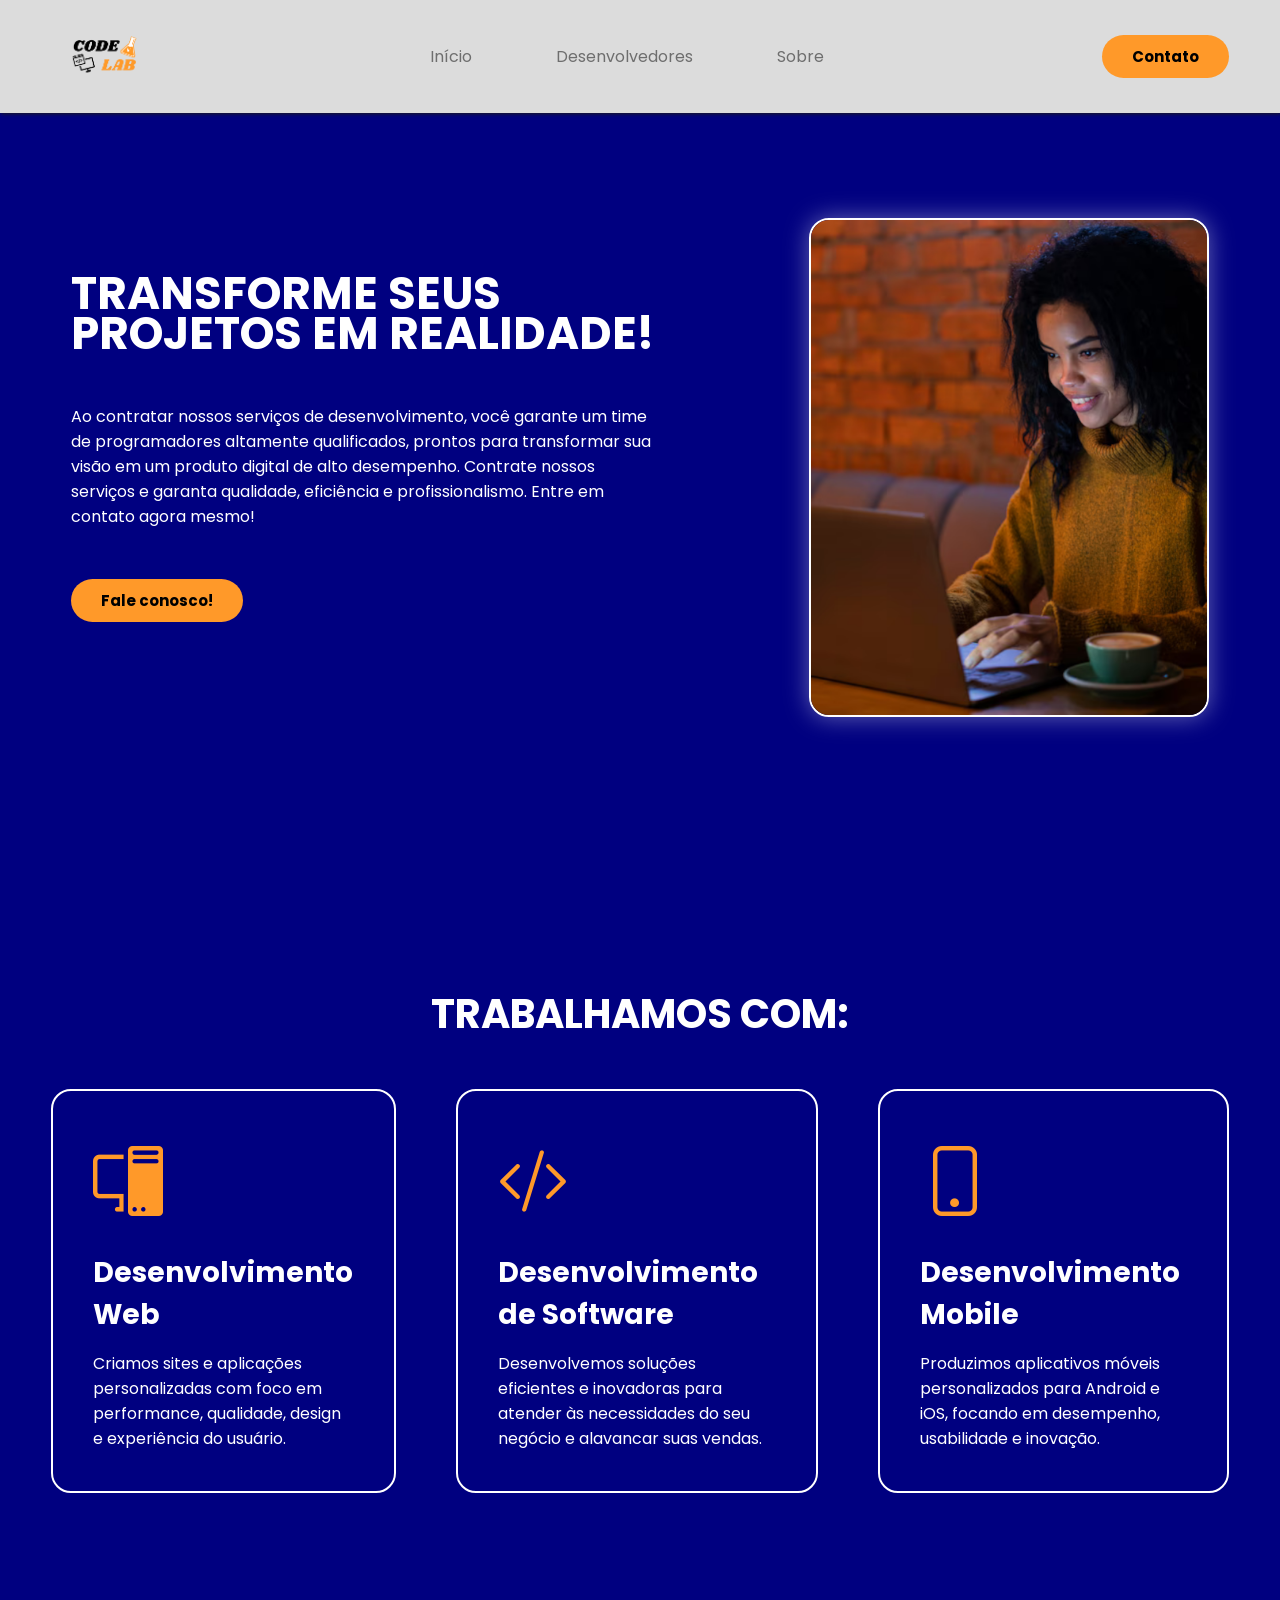
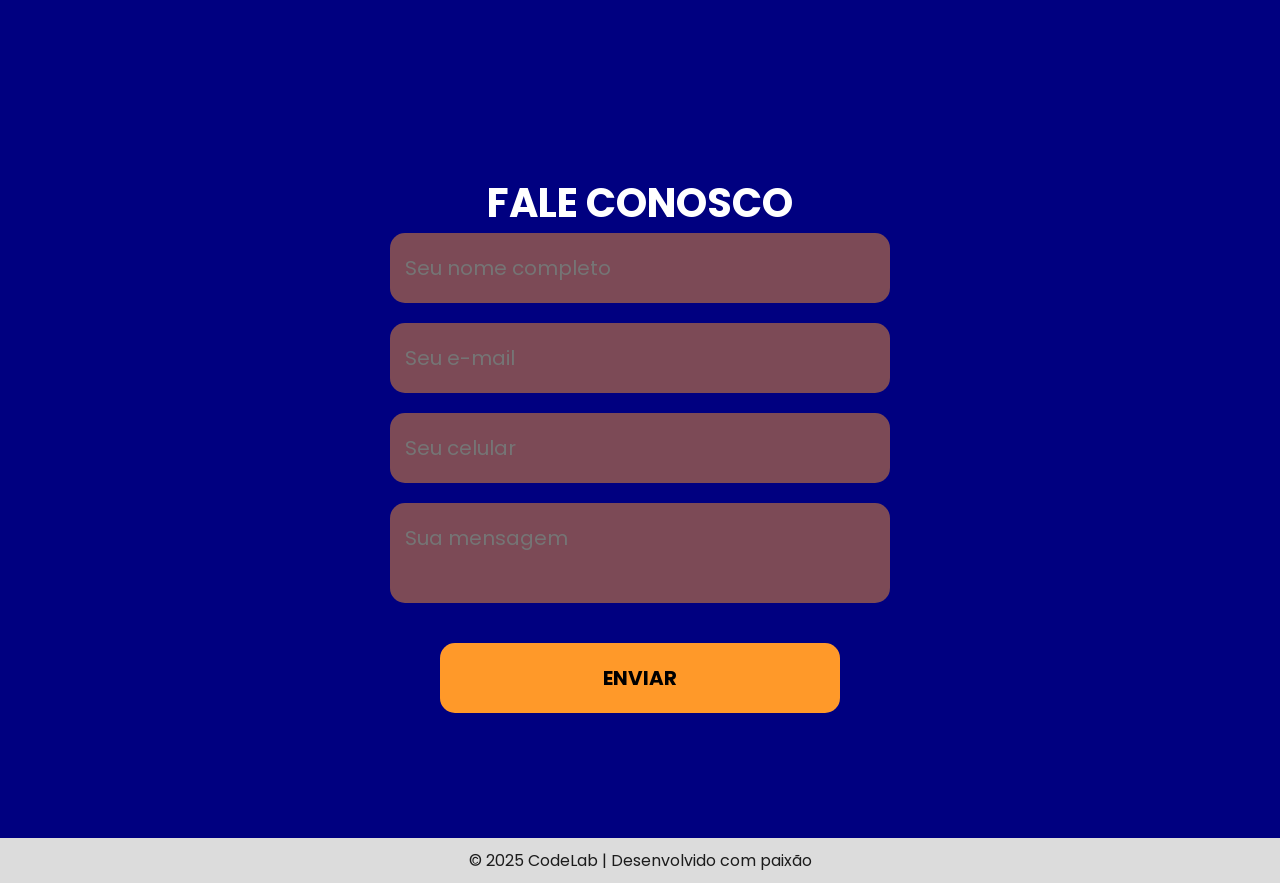
<file: index.html>
<!DOCTYPE html>
<html lang="pt-BR">
<head>
    <meta charset="UTF-8">
    <meta name="viewport" content="width=device-width, initial-scale=1.0">
    <meta name="description" content="Contrate os melhores desenvolvedores web!">
    <link rel="preconnect" href="https://fonts.googleapis.com">
<link rel="preconnect" href="https://fonts.gstatic.com" crossorigin>
<link href="https://fonts.googleapis.com/css2?family=Poppins:ital,wght@0,100;0,200;0,300;0,400;0,500;0,600;0,700;0,800;0,900;1,100;1,200;1,300;1,400;1,500;1,600;1,700;1,800;1,900&display=swap" rel="stylesheet">
    <link rel="stylesheet" href="css/style.css">
    <link rel="stylesheet" href="https://cdn.jsdelivr.net/npm/bootstrap-icons@1.11.3/font/bootstrap-icons.min.css"><!--BOOTSTRAP ÍCONS-->
    <link rel="shortcut icon" href="Imagens/img-logo.png" type="image/x-icon">
    <title>Code Lab - Início</title>
</head>
<body>
    
    <header>
        <div class="interface">
            <div class="logo">
                    <img src="Imagens/img-logo.png" class="img-logo" alt="">
            </div><!--div da logo-->

            <nav class="menu-desktop">
                <ul>
                    <li><a href="index.html">Início</a></li>
                    <li><a href="html/desenvolvedores.html">Desenvolvedores</a></li>
                    <li><a href="html/sobre.html">Sobre</a></li>
                </ul>
                </nav>

                <div class="btn-contato">
                    <a href="https://mail.google.com/mail/u/0/#inbox?compose=CllgCHrjmjTkxrvQjPfcDLBbLJCzDTQRgVVWxpgjhXDppfrZwhNQmhRZfknRhHcWXGjrLpLwxhg" target="_blank">
                        <button>Contato</button>
                    </a>
                </div><!--div do btn-contato-->
        </div><!--div da interface-->
    </header>

    <main>
        <section class="topo-do-site">
            <div class="interface">
                <div class="flex">
                    <div class="txt-topo-site">
                        <h1>TRANSFORME SEUS PROJETOS EM REALIDADE!</h1>
                        <p>Ao contratar nossos serviços de desenvolvimento, você garante um time de programadores altamente qualificados, prontos para transformar sua visão em um produto digital de alto desempenho. Contrate nossos serviços e garanta qualidade, eficiência e profissionalismo. Entre em contato agora mesmo!</p>

                        <div class="btn-contato">
                            <a href="https://mail.google.com/mail/u/0/#inbox?compose=CllgCHrjmjTkxrvQjPfcDLBbLJCzDTQRgVVWxpgjhXDppfrZwhNQmhRZfknRhHcWXGjrLpLwxhg" target="_blank">
                                <button>Fale conosco!</button>   
                            </a>
                        </div><!--div do btn-fale-conosco-->
                    </div><!--div do txt-topo-site-->

                    <div class="img-topo-site">
                        <img src="Imagens/img-mulher-sorrindo.png" class="img-mulher" alt="">
                    </div><!--div da img-topo-site-->
                </div><!--div do flex-->
            </div><!--div da interface-->
        </section><!--section do topo do site-->

        <section class="trabalhos">
            <div class="interface">
                <h2 class="titulo">TRABALHAMOS COM:</h2>
                <div class="flex">
                    <div class="caixas-de-trabalhos">
                        <i class="bi bi-pc-display"></i>
                        <h3>Desenvolvimento Web</h3>
                        <p>Criamos sites e aplicações personalizadas com foco em performance, qualidade, design e experiência do usuário.</p>
                    </div><!--div das caixas de trabalhos-->

                    <div class="caixas-de-trabalhos">
                        <i class="bi bi-code-slash"></i>
                        <h3>Desenvolvimento de Software</h3>
                        <p>Desenvolvemos soluções eficientes e inovadoras para atender às necessidades do seu negócio e alavancar suas vendas.</p>
                    </div><!--div das caixas de trabalhos-->

                    <div class="caixas-de-trabalhos">
                        <i class="bi bi-phone"></i>
                        <h3>Desenvolvimento Mobile</h3>
                        <p>Produzimos aplicativos móveis personalizados para Android e iOS, focando em desempenho, usabilidade e inovação.</p>
                    </div><!--div das caixas de trabalhos-->

                </div><!--div flex-->
            </div><!--div da interface-->
        </section><!--section especialidades-->

        <section class="formulario">
            <section class="interface">
                <h2 class="titulo">FALE CONOSCO</h2>

                <form action="">
                    <input type="text" name="" id="" placeholder="Seu nome completo">
                    <input type="text" name="" id="" placeholder="Seu e-mail">
                    <input type="text" name="" id="" placeholder="Seu celular">
                    <textarea name="" id="" placeholder="Sua mensagem" required></textarea>
                    <div class="btn-enviar"><input type="submit" value="ENVIAR"></div><!--div do btn-enviar-->
                </form>
            </section><!--section da interface-->
        </section><!--section do formulario-->
    </main>

    <footer>
        <p>&copy; 2025 CodeLab | Desenvolvido com paixão</p>
    </footer>
</body>
</html>
</file>
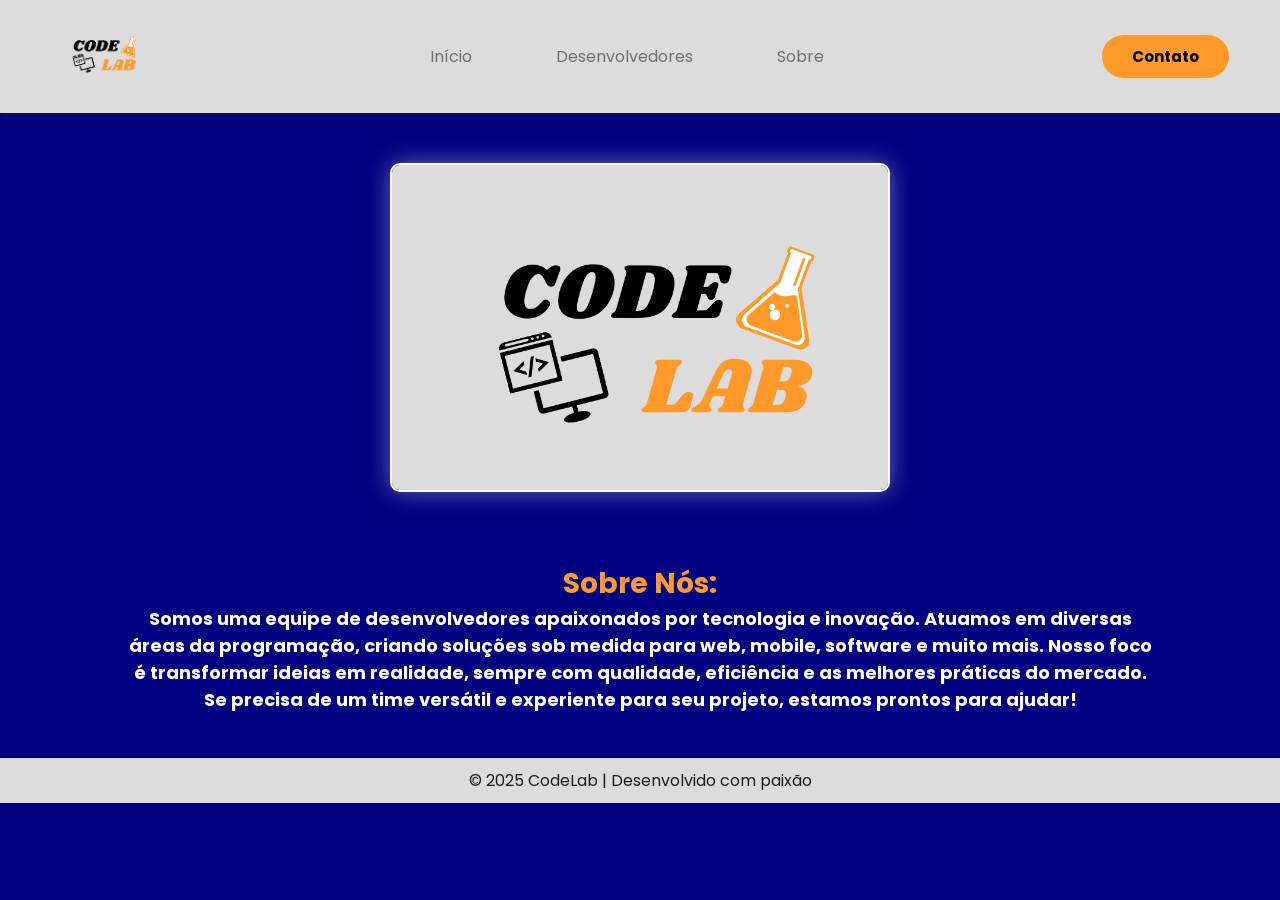
<file: html/sobre.html>
<!DOCTYPE html>
<html lang="pt-BR">
<head>
    <meta charset="UTF-8">
    <meta name="viewport" content="width=device-width, initial-scale=1.0">
    <link rel="preconnect" href="https://fonts.googleapis.com">
<link rel="preconnect" href="https://fonts.gstatic.com" crossorigin>
<link href="https://fonts.googleapis.com/css2?family=Poppins:ital,wght@0,100;0,200;0,300;0,400;0,500;0,600;0,700;0,800;0,900;1,100;1,200;1,300;1,400;1,500;1,600;1,700;1,800;1,900&display=swap" rel="stylesheet">
    <link rel="stylesheet" href="../css/style.css">
    <link rel="shortcut icon" href="../Imagens/img-logo.png" type="image/x-icon">
    <title>Code Lab - Sobre</title>
</head>
<body>

    <header>
        <div class="interface">
            <div class="logo">
                    <img src="../Imagens/img-logo.png" class="img-logo" alt="">
            </div><!--div da logo-->

            <nav class="menu-desktop">
                <ul>
                    <li><a href="../index.html">Início</a></li>
                    <li><a href="desenvolvedores.html">Desenvolvedores</a></li>
                    <li><a href="sobre.html">Sobre</a></li>
                </ul>
                </nav>

                <div class="btn-contato">
                    <a href="https://mail.google.com/mail/u/0/#inbox?compose=CllgCHrjmjTkxrvQjPfcDLBbLJCzDTQRgVVWxpgjhXDppfrZwhNQmhRZfknRhHcWXGjrLpLwxhg" target="_blank">
                        <button>Contato</button>
                    </a>
                </div><!--div do btn-contato-->
        </div><!--div da interface-->
    </header>

    <main>
        <section class="pg-sobre">
                
        <div class="img-logo-sobre">
            <img src="../Imagens/img-logo.png" class="img-pg-sobre" alt="">
        </div><!--div da img-leonardo-->
    </section><!--section da pg-sobre-->

        <section class="txt-sobre">
        <div class="txt">
            <h1>Sobre Nós:</h1>
            <h2>Somos uma equipe de desenvolvedores apaixonados por tecnologia e inovação. Atuamos em diversas áreas da programação, criando soluções sob medida para web, mobile, software e muito mais. Nosso foco é transformar ideias em realidade, sempre com qualidade, eficiência e as melhores práticas do mercado. Se precisa de um time versátil e experiente para seu projeto, estamos prontos para ajudar!</h2>
        </div><!--div do txt-sobre-->
    </section><!--section do txt-sobre-->
    </main>

    <footer>
        <p>&copy; 2025 CodeLab | Desenvolvido com paixão</p>
    </footer>
</body>
</html>
</file>
<file: css/style.css>
/*css geral*/
*{
    margin: 0;
    padding: 0;
    box-sizing: border-box;
    font-family: "Poppins", san-serif;
}

body{

    background-color: #000080;
    height: 100vh;
}

.interface{
    max-width: 1280px;
    margin: 0 auto;
}

.flex{
    display: flex;
}

/*css da logo*/
.img-logo{
    width: 100px;
}

.btn-contato button{
    padding: 10px 30px;
    font-size: 15px;
    font-weight: 700;
    background-color: #ff9929;
    border: 0;
    border-radius: 30px;
    cursor: pointer;
}

.btn-contato button:hover{
    box-shadow: 0px 0px 8px rgb(255, 106, 0);
    transform: scale(1.20);
    transition: .3s;
}

h2.titulo{
    color: #fff;
    font-size: 40px;
    text-align: center;
}

/*css do cabeçalho*/
header{
    padding: 20px 4%;
    background-color: #DCDCDC;
    box-shadow: 1px 1px 4px #1c1c1c;
}

header > .interface{
    display: flex;
    align-items: center;
    justify-content: space-between;
}

header a{
    color: rgb(110, 110, 110);
    text-decoration: none;
}

header a:hover{
    color: #fff;
    transform: scale(1.30);
    display: inline-block;
    transition: .3s;
}

header nav ul{
    list-style-type: none;
}

header nav ul li{
    display: inline-block;
    padding: 0 40px;
}

header nav ul li:hover{
    background-color: #ff9929;
    border: 7px solid #ff9929;
    border-radius: 20px;
    color: #fff;
    transform: scale(1.07);
    display: inline-block;
    transition: .3s;
}

footer p {
    background: #DCDCDC;
    color: #1c1c1c;
    padding: 20px 4%;
    margin-top: 45px;
    text-align: center;
    padding: 10px;
    font-size: 1em;
}

/*css do topo do site*/


section.topo-do-site{
    margin: 20px;
    padding: 40px 4%;
}

section.topo-do-site .flex{
    align-items: center;
    justify-content: center;
    gap: 150px;
}

.topo-do-site .txt-topo-site h1{
    color: #fff;
    font-size: 45px;
    line-height: 40px;
}

.topo-do-site .txt-topo-site p{
    color: #fff;
    margin: 50px 0;
}

.img-mulher{
    width: 400px;
    height: auto;
    border-radius: 10px;
    box-shadow: 0 0 25px #ffffff65;
    border: 2px solid #fff;
    border-radius: 20px;
    margin-top: 45px;
    transition: .3s;
}

/*css das caixas de trabalho*/

section.trabalhos{
    padding: 200px 4%;
}

section.trabalhos .flex{
    gap: 60px;
}

.trabalhos .caixas-de-trabalhos{
    color: #fff;
    padding: 40px;
    border: 2px solid #fff;
    border-radius: 20px;
    margin-top: 45px;
    transition: .3s;
}

.trabalhos .caixas-de-trabalhos:hover{
    transform: scale(1.20);
    box-shadow: 0 0 25px #ffffff65;
}

.trabalhos .caixas-de-trabalhos i{
    font-size: 70px;
    color: #ff9929;
}
.trabalhos .caixas-de-trabalhos h3{
    font-size: 28px;
    margin: 15px 0;
}

/*css do formulario de contato*/

section.formulario{
    padding: 80px 4%;
}

form{
    max-width: 500px;
    margin: 0% auto;
    display: flex;
    justify-content: center;
    flex-direction: column;
    gap: 20px;
}

form input, form textarea{
    width: 100%;
    background-color: #ff98297c;
    border: 0;
    outline: 0;
    padding: 20px 15px;
    border-radius: 15px;
    color: #ffff;
    font-size: 20px;
}

form textarea{
    resize: none;
    max-width: 500px;
}

form .btn-enviar{
    margin-top: 20px;
    text-align: center;
}

form .btn-enviar input{
    width: 400px;
    background-color: #ff9929;
    color: #000;
    font-weight: 700;
    cursor: pointer;
}

form .btn-enviar input:hover{
    box-shadow: 0px 0px 8px #ff9929;
    transform: scale(1.20);
    transition: .3s;
}

/*css da aba de desenvolvedores*/



.txt-descricao{
    color: #fff;
    font-size: 20px;
    padding: 50px;
    margin-top: 7%;
    border: 2px solid #fff;
    border-radius: 10px;
    box-shadow: 0 0 25px #ffffff65;
}

.pg-devs .flex{
    display: flex;
    justify-content: space-between; 
    align-items: center; 
    width: 100%;
    gap: 10%;
}

.img-devs{
    margin-top: 20%;
    width: 400px;
    height: auto;
    box-shadow: 0px 0px 25px #ffffff65;
    border: 2px solid #fff;
    border-radius: 10px;
    cursor: pointer;
}

.img-integrantes-dev:hover{
    transform: scale(1.10);
    transition: .3s;
    border-radius: 10px;
   
}

/*css do pf-devs*/

.pf{
    display: flex;
    align-items: center;
    height: 80%;
    gap: 50%;
    padding: 50px 5% 0;
    color: #fff;
}

section.pf{
    align-items: center;
    justify-content: center;
    gap: 120px;
}

.btn-sair button{
    padding: 10px 30px;
    font-size: 15px;
    font-weight: 700;
    background-color: #ff9929;
    border: 0;
    border-radius: 30px;
    cursor: pointer;
}

.btn-sair button:hover{
    box-shadow: 0px 0px 8px rgb(255, 106, 0);
    transform: scale(1.20);
    transition: .3s;
}

.topo-pf h1#principal{
    font-size: 35px;
    color: #1c1c1c;
}

.topo-pf h2#principal{
    font-size: 25px;
    color: #1c1c1c;
}

.pf-devs h3{
    color: #ff9929;
    margin-top: 20px;
}

.pf-devs ul{ 
    margin: 5px 15px;
}

.pf-devs .contratacao{
    display: flex;
    align-items: center;
}

.btn{
    display: inline-block;
    padding: 10px 30px;
    background: #fff;
    border: 2px solid #fff;
    border-radius: 40px;
    box-shadow: 0 0 10px #fff;
    color: #000;
    text-decoration: none;
    font-weight: 700;
    transition: .3s;
}

.btn:hover{
    background: #fff;
    box-shadow: #fff;
    transform: scale(1.10);
}

.pf-devs .social-icons{
    margin-left: 20px;
}

.pf-devs .social-icons a{
    display: inline-flex;
    padding: 8px;
    border: 2px solid #fff;
    border-radius: 50%;
    font-size: 20px;
    color: #fff;
    text-decoration: none;
    margin: 0 8px;
    transition: .3s;
}

.pf-devs .social-icons a:hover{
    background: #fff;
    box-shadow: 0 0 10px #fff;
    color: #000;
}

/*css dos trabalhos-dev*/

section.pf-box-devs{
    padding: 150px 4%;
}

section.pf-box-devs .flex{
    padding-top: 10%;
    margin: 20px;
    gap: 60px;
}

.pf-box-devs h1#projetos{
    display: flex;
    justify-content: center;
    align-items: center;
    font-size: 50px;
    margin: 15px 0;
    color: #ff9929;
}


.pf-box-devs .img-trabalhos h2{
    font-size: 28px;
    margin: 15px 0;
    color: #ff9929;
}

.pf-box-devs .img-trabalhos ul{
    font-size: 18px;
    margin: 5px 15px;
    color: #fff;
}

.img-trabalhos-devs{
    width: 400px;
    height: 400px;
    position: relative;
    border: 2px solid #fff;
    border-radius: 10%;
    box-shadow: 0 0 20px #fff;
}

/*css da paagina sobre*/

.pg-sobre{
    display: flex;
    align-items: center;
    height: 40%;
    padding: 50px 5% 0;
    color: #fff;
}

section.pg-sobre{
    align-items: center;
    justify-content: center;
    gap: 120px;
}

.img-pg-sobre{
    margin-top: none;
    width: 500px;
    height: auto;
    box-shadow: 0px 0px 25px #ffffff65;
    border: 2px solid #fff;
    border-radius: 10px;
}

.txt{
    text-align: center;
}

.txt h1{
    margin-top: 5%;
    font-size: 28px;
    color: #ff9929;
}

.txt h2{
    font-size: 18px;
    color: #fff;
    margin-left: 10%;
    margin-right: 10%;
}
</file>
